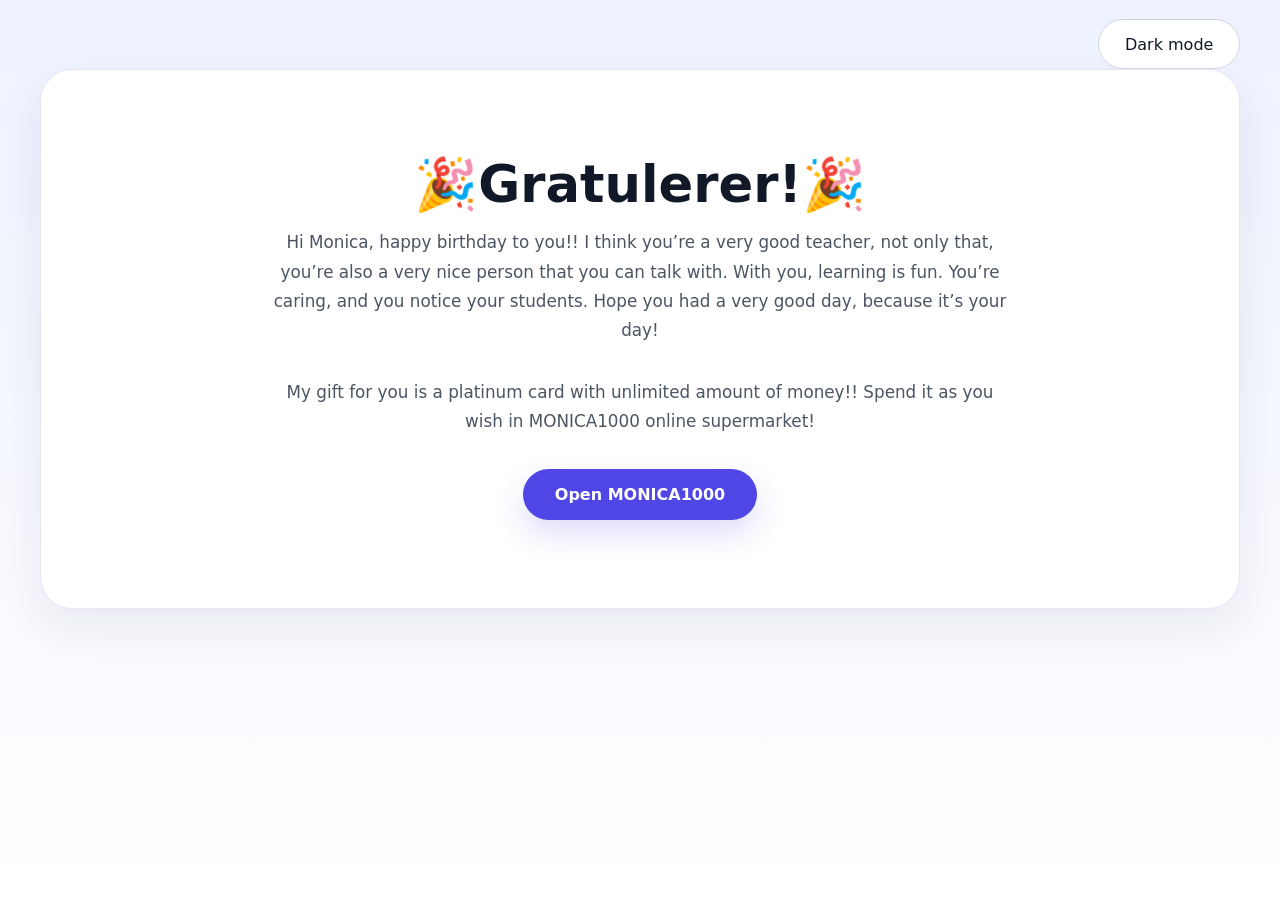
<file: index.html>
<!DOCTYPE html>
<html lang="en">
<head>
    <meta charset="UTF-8">
    <meta name="viewport" content="width=device-width, initial-scale=1.0">
    <title>MONICA1000</title>
    <link rel="stylesheet" href="./css/main.css">
    <script defer src="./js/script.js"></script>
</head>
<body>
    <div class="top-bar">
        <button id="themeToggle" class="secondary">Dark mode</button>
    </div>

    <div class="welcome-page" id="welcomePage">
        <div class="hero-card">
            <div class="hero-content">
                <h1>🎉Gratulerer!🎉</h1>
                <p>
Hi Monica, happy birthday to you!! I think you’re a very good teacher, not only that, you’re also a very nice person that you can talk with. With you, learning is fun. You’re caring, and you notice your students. Hope you had a very good day, because it’s your day!
</p>             <p>
My gift for you is a platinum card with unlimited amount of money!!
Spend it as you wish in MONICA1000 online supermarket!

</p>
                <button id="openStoreBtn" class="primary">Open MONICA1000</button>
            </div>
        </div>
    </div>

    <div class="store-page hidden" id="storePage">
        <header class="store-header">
            <div>
                <h1>MONICA1000</h1>
                <p class="subtitle">En helt vanlig butikk. Ikke noe rar.</p>
            </div>
            <div class="status-panel">
                <div class="status-card">
                    <span>Balance</span>
                    <strong>∞</strong>
                </div>
                <div class="status-card highlighted">
                    <span>Total Spent</span>
                    <strong id="totalSpent">$0.00</strong>
                </div>
                <button id="backHomeBtn" class="secondary">Back to Welcome</button>
            </div>
        </header>

        <main class="categories">
            <section class="category">
                <div class="category-header">
                        <h2>Mat</h2>
                    <p>Matsaker og snacks.</p>
                </div>
                <div class="item-grid" id="matGrid"></div>
            </section>

            <section class="category">
                <div class="category-header">
                    <h2>Annet</h2>
                    <p>Tjenester, selskaper og større gjenstander.</p>
                </div>
                <div class="item-grid" id="annetGrid"></div>
            </section>

            <section class="category">
                <div class="category-header">
                    <h2>Elektronikk</h2>
                    <p>Telefoner, datamaskiner og elektroniske hjelpemidler.</p>
                </div>
                <div class="item-grid" id="elektronikkGrid"></div>
            </section>
        </main>
        <section class="receipt-section" id="receiptSection">
            <div class="receipt-header">
                <h2>Receipt</h2>
                <p>Summary of all items you purchased. Click a purchased button again to remove it.</p>
            </div>
            <div class="receipt-card">
                <div class="receipt-summary">
                    <span id="receiptCount">0 items purchased</span>
                    <strong id="receiptTotal">$0.00</strong>
                </div>
                <ul class="receipt-list" id="receiptList">
                    <li class="receipt-empty">No purchases yet.</li>
                </ul>
            </div>
        </section>
    </div>
</body>
</html>
</file>
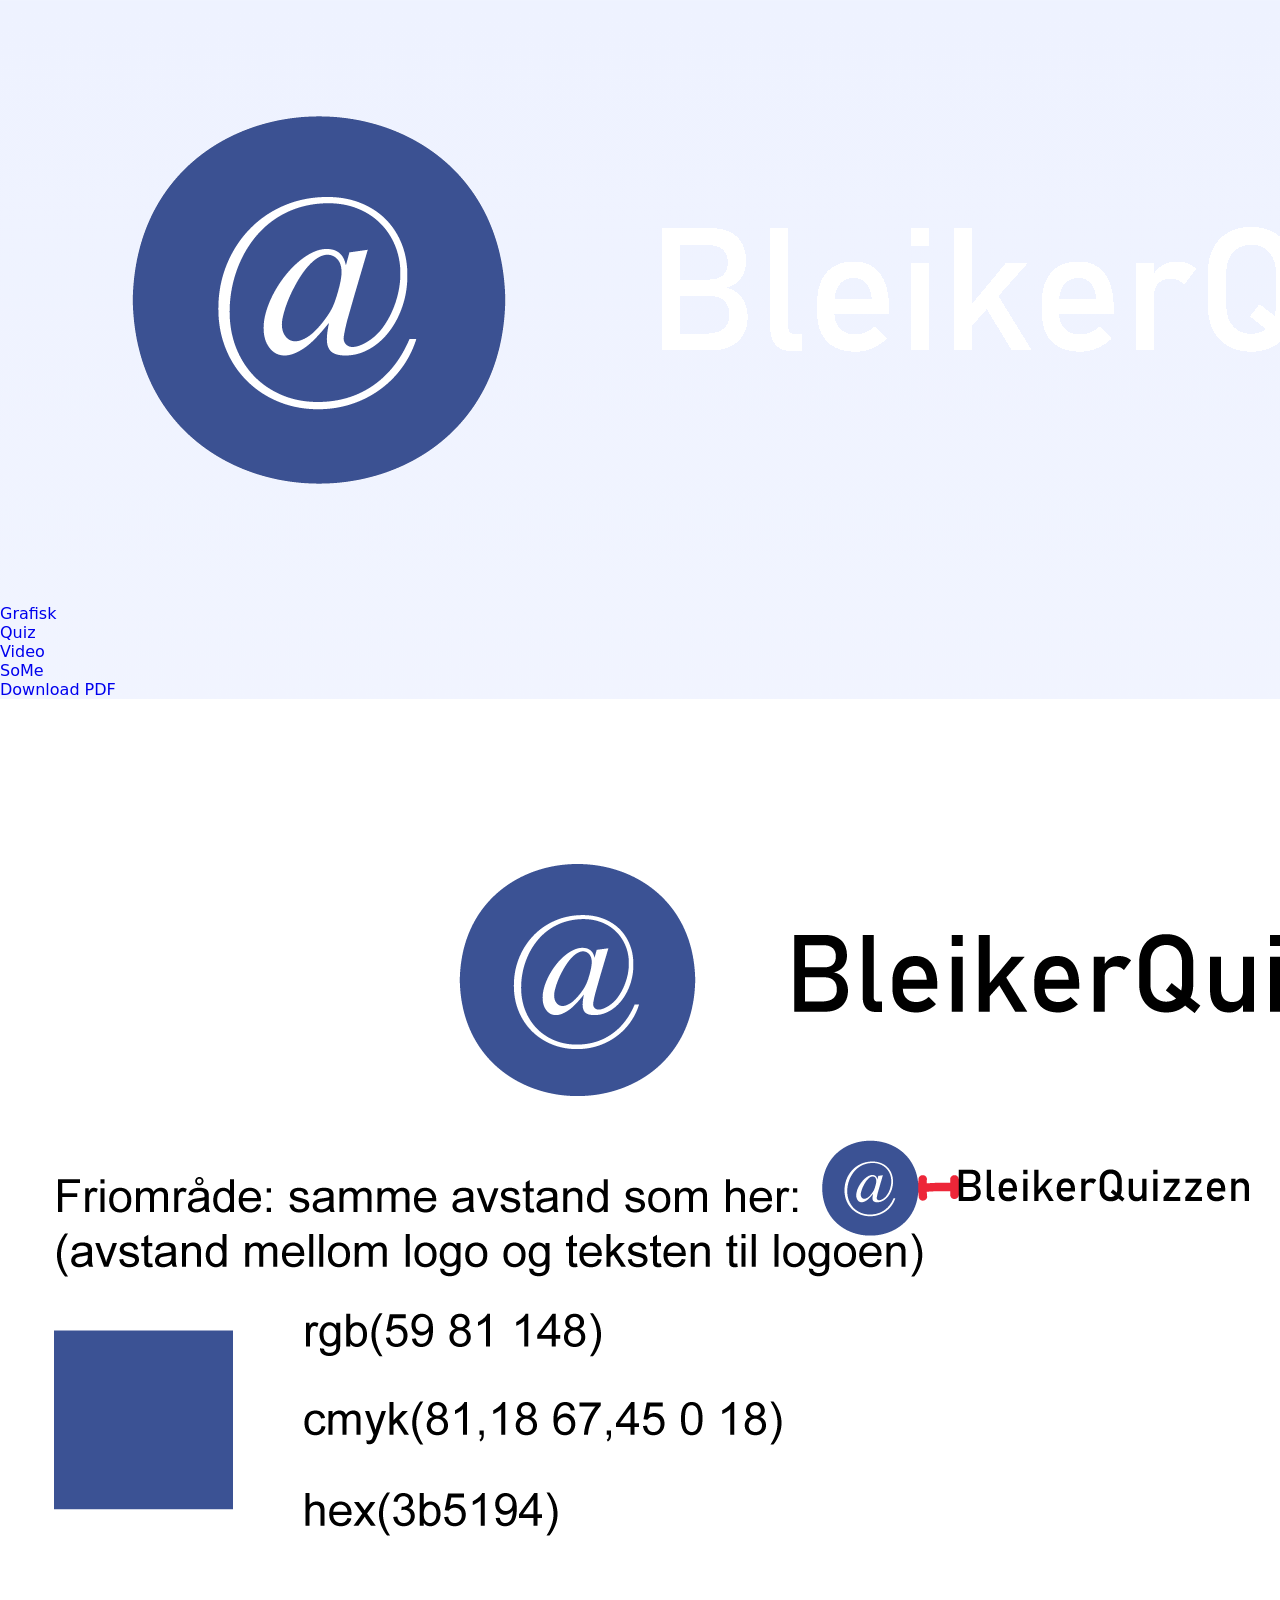
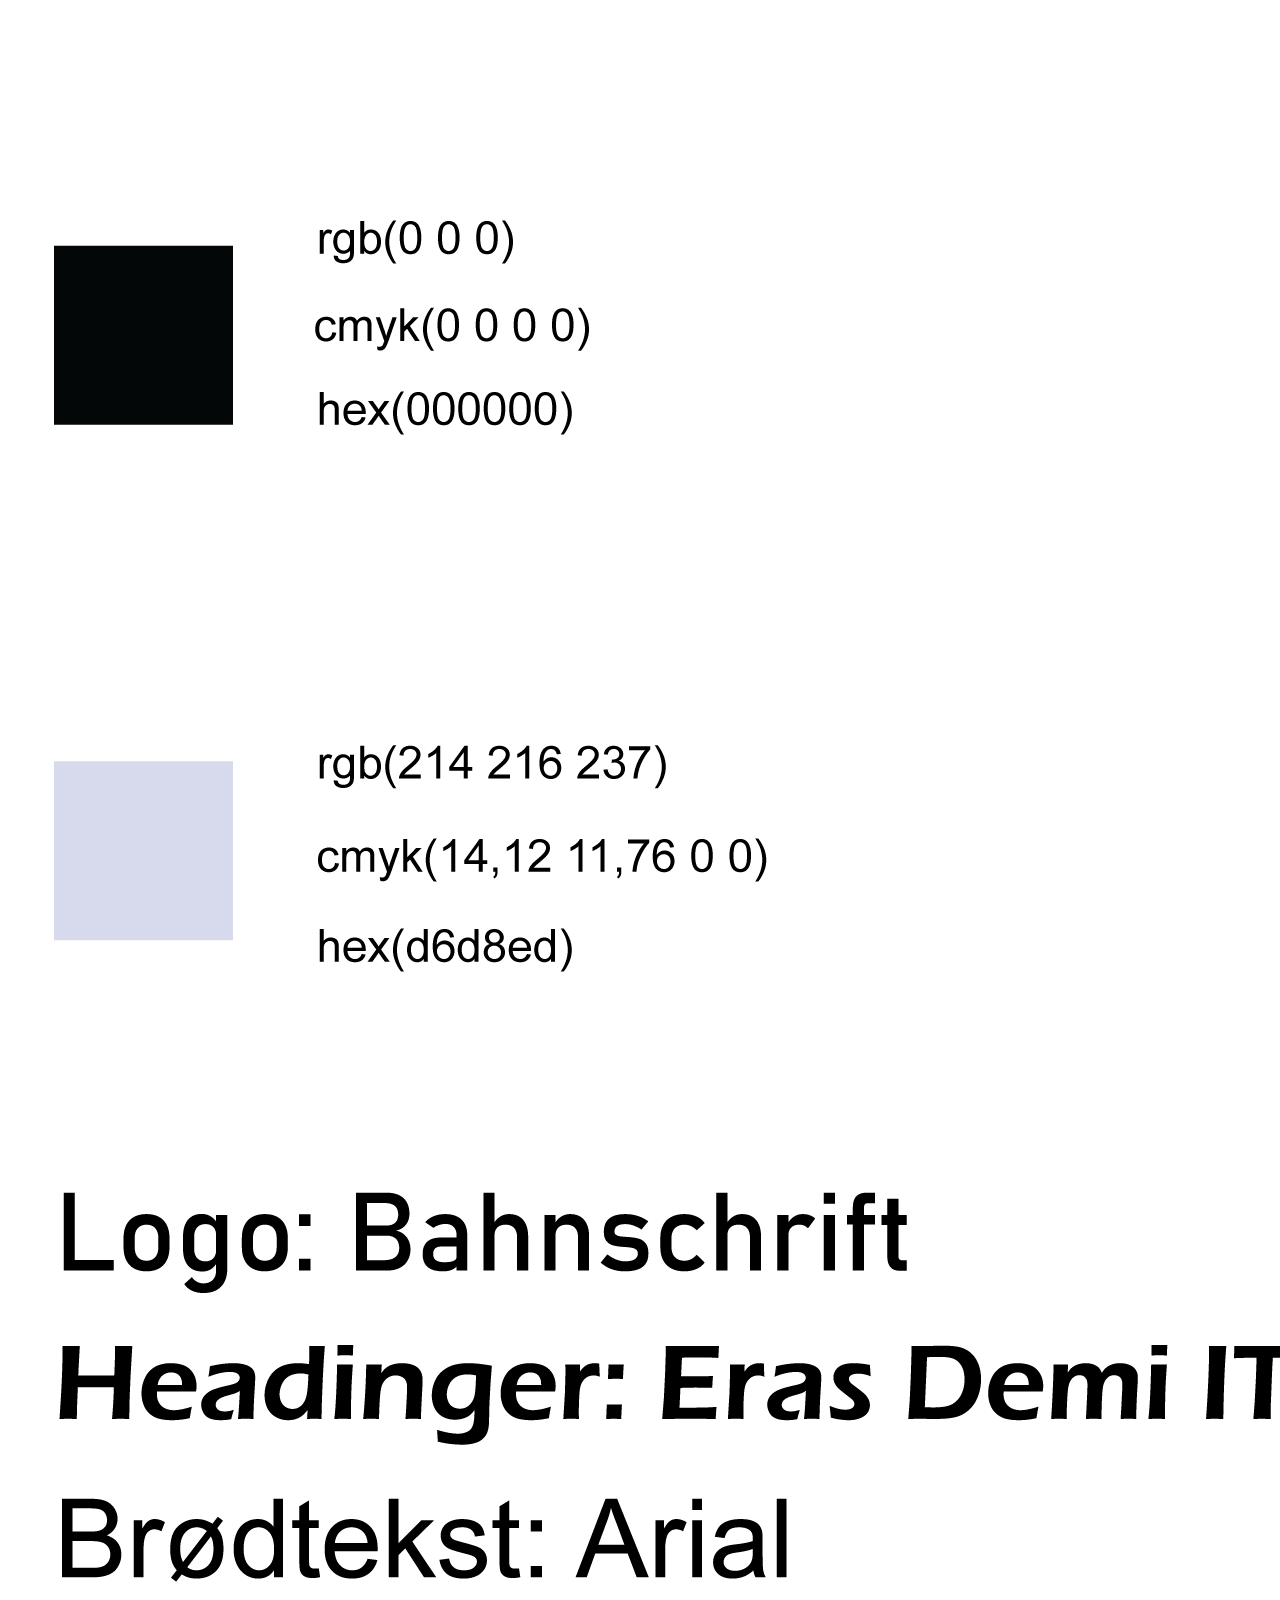
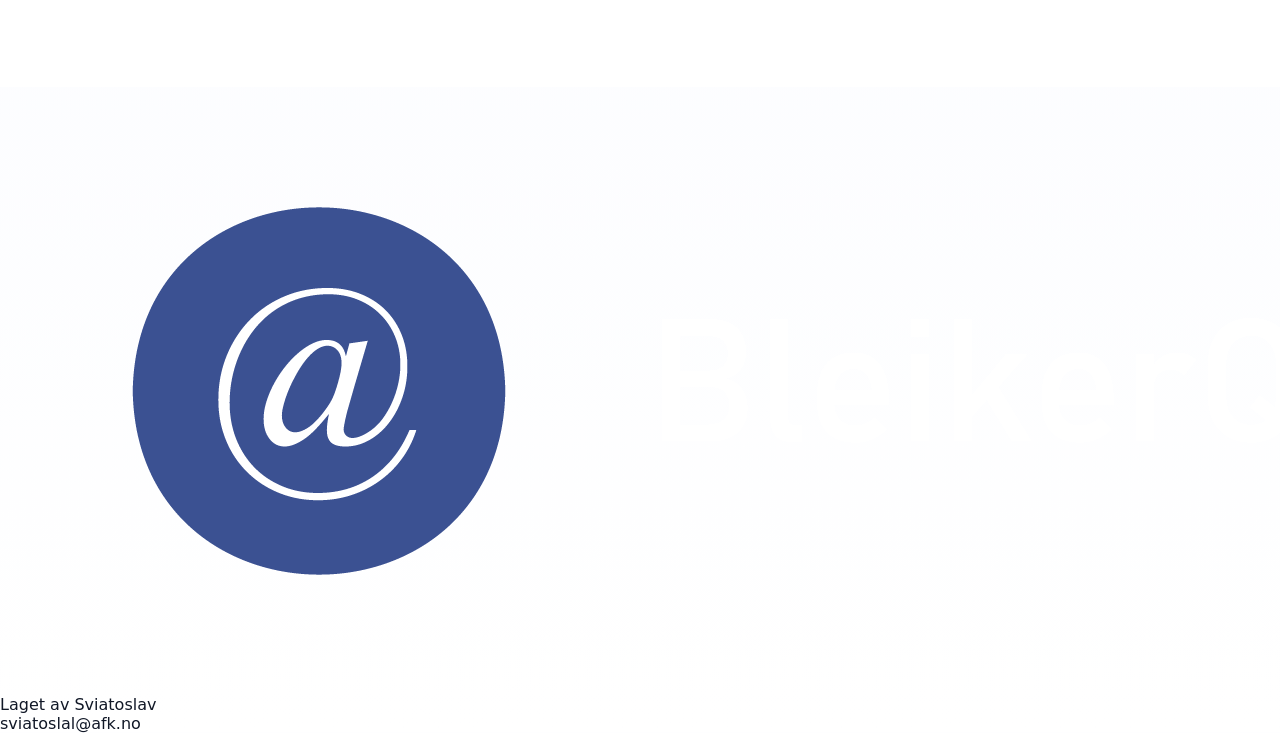
<file: html/0.html>
<!DOCTYPE html>
<html lang="en">
  <head>
    <meta charset="UTF-8" />
    <meta name="viewport" content="width=device-width, initial-scale=1.0" />
    <title>0</title>
    <link rel="stylesheet" href="../css/main.css" />
        <link rel="icon" type="image/png" href="../img/favicon.png">
  </head>
  <body>
        <nav>
      <ul>
        <li>
          <a href="../index.html" id="homea">
            <img id="home" src="../img/logo-black.png" alt=""
          /></a>
        </li>
        <li>
          <a id="anim" style="text-decoration: none" href="./0.html">Grafisk</a>
        </li>
        <li>
          <a id="anim" style="text-decoration: none" href="./1.html">Quiz</a>
        </li>
        <li>
          <a id="anim" style="text-decoration: none" href="./2.html">Video</a>
        </li>
        <li>
          <a id="anim" style="text-decoration: none" href="./3.html">SoMe</a>
        </li>
      </ul>
    </nav>
    <div id="dlbutton">

      <a id="playabutton" style="text-decoration:none;"
      href="../pdf/logo-3.pdf" download>Download PDF</a>
    </div>
      <img id="grafisk" src="../img/grafisk.png" alt="">




  

    <footer>
  <ul>

        <li>
          <a href="../index.html">
            <img id="home2" src="../img/logo-black.png" alt="">

          </a>
        </li>
<li id="footertext">Laget av Sviatoslav</li>
<li id="footertext">sviatoslal@afk.no</li>
  </ul>
</footer>

  </body>
</html>
</file>
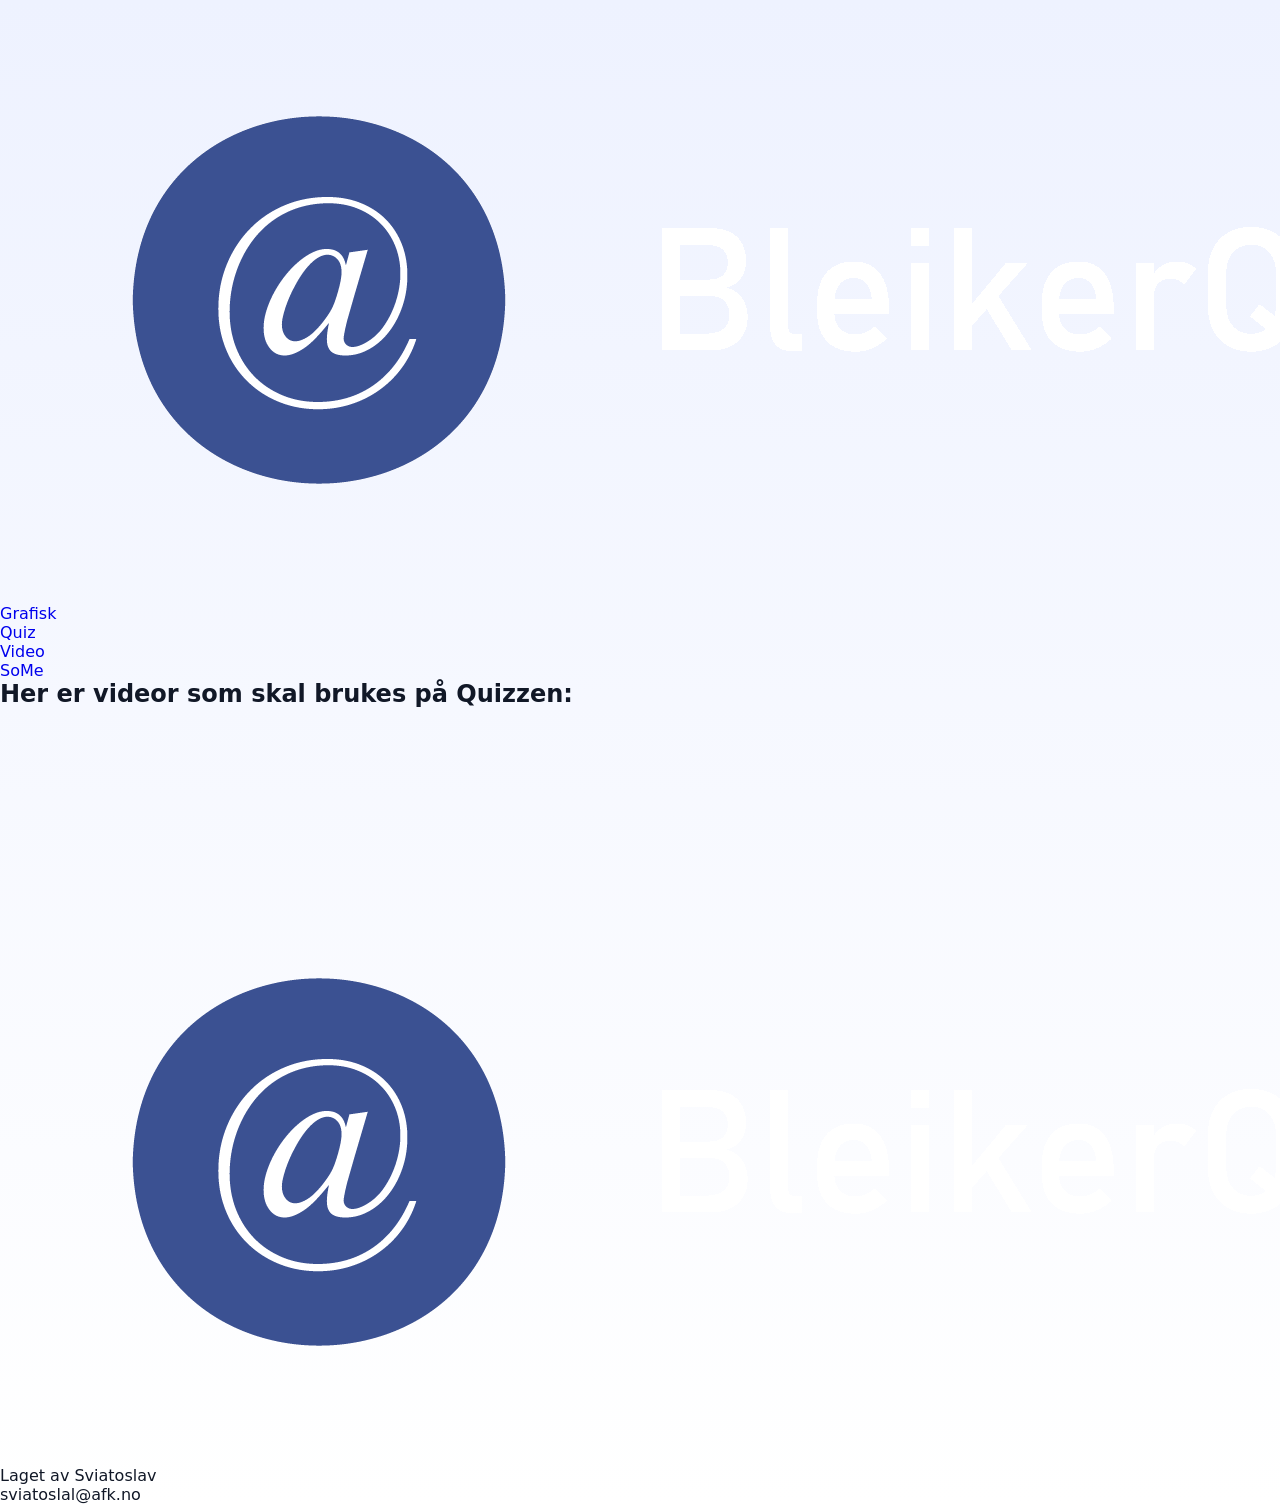
<file: html/2.html>
<!DOCTYPE html>
<html lang="en">
  <head>
    <meta charset="UTF-8" />
    <meta name="viewport" content="width=device-width, initial-scale=1.0" />
    <title>2</title>
    <link rel="stylesheet" href="../css/main.css" />
        <link rel="icon" type="image/png" href="../img/favicon.png">
  </head>
  <body>
        <nav>
      <ul>
        <li>
          <a href="../index.html" id="homea">
            <img id="home" src="../img/logo-black.png" alt=""
          /></a>
        </li>
        <li>
          <a id="anim" style="text-decoration: none" href="./0.html">Grafisk</a>
        </li>
        <li>
          <a id="anim" style="text-decoration: none" href="./1.html">Quiz</a>
        </li>
        <li>
          <a id="anim" style="text-decoration: none" href="./2.html">Video</a>
        </li>
        <li>
          <a id="anim" style="text-decoration: none" href="./3.html">SoMe</a>
        </li>
      </ul>
    </nav>

    <h2 id="index1text1n">Her er videor som skal brukes på Quizzen:</h2>

    <div id="videodiv">
     <iframe id="video" src="https://www.youtube.com/embed/BwOV6zNckSU" title="video1" frameborder="0" allow="accelerometer; autoplay; clipboard-write; encrypted-media; gyroscope; picture-in-picture; web-share" referrerpolicy="strict-origin-when-cross-origin" allowfullscreen></iframe>
      <iframe id="video" src="https://www.youtube.com/embed/Eu812CHxbRk" title="video2" frameborder="0" allow="accelerometer; autoplay; clipboard-write; encrypted-media; gyroscope; picture-in-picture; web-share" referrerpolicy="strict-origin-when-cross-origin" allowfullscreen></iframe>
      <iframe id="video" src="https://www.youtube.com/embed/mAkR76jdR6E" title="video3" frameborder="0" allow="accelerometer; autoplay; clipboard-write; encrypted-media; gyroscope; picture-in-picture; web-share" referrerpolicy="strict-origin-when-cross-origin" allowfullscreen></iframe>
     </div>

    <footer>
  <ul>

        <li>
          <a href="../index.html">
            <img id="home2" src="../img/logo-black.png" alt="">

          </a>
        </li>
<li id="footertext">Laget av Sviatoslav</li>
<li id="footertext">sviatoslal@afk.no</li>
  </ul>
</footer>

  </body>
</html>
</file>
<file: css/main.css>
* {
    box-sizing: border-box;
    margin: 0;
    padding: 0;
}

:root {
    --bg: #f6f8ff;
    --surface: #ffffff;
    --surface-muted: #eef2ff;
    --text: #111827;
    --text-muted: #4b5563;
    --primary: #4f46e5;
    --primary-dark: #4338ca;
    --accent: #ec4899;
    --accent-muted: #be185d;
    --success: #10b981;
    --highlight-bg: linear-gradient(135deg, rgba(236, 242, 255, 0.92), rgba(237, 233, 254, 0.92));
    --highlight-border: rgba(79, 70, 229, 0.22);
    --border: #d1d5db;
    --shadow: 0 20px 50px rgba(15, 23, 42, 0.08);
}

body {
    font-family: Inter, ui-sans-serif, system-ui, -apple-system, BlinkMacSystemFont, "Segoe UI", sans-serif;
    background: linear-gradient(180deg, #eef2ff 0%, #ffffff 100%);
    color: var(--text);
    min-height: 100vh;
}

body.dark {
    background: linear-gradient(180deg, #0b1220 0%, #111827 100%);
    color: #e2e8f0;
    --bg: #0f172a;
    --surface: #111827;
    --surface-muted: #1f2937;
    --text: #e2e8f0;
    --text-muted: #94a3b8;
    --primary: #818cf8;
    --primary-dark: #6366f1;
    --accent: #fb7185;
    --accent-muted: #fda4af;
    --success: #34d399;
    --highlight-bg: linear-gradient(135deg, rgba(30,41,59,0.6), rgba(17,24,39,0.6));
    --highlight-border: rgba(99,102,241,0.12);
    --border: #334155;
    --shadow: 0 24px 60px rgba(15, 23, 42, 0.35);
}

button {
    border: none;
    border-radius: 999px;
    cursor: pointer;
    font: inherit;
    transition: transform 0.15s ease, box-shadow 0.15s ease, background-color 0.15s ease, color 0.15s ease;
}

button:hover {
    transform: translateY(-1px);
}

button:active {
    transform: translateY(0);
}

.hidden {
    display: none;
}

.top-bar {
    width: min(1200px, calc(100% - 2rem));
    margin: 0 auto;
    padding: 1.2rem 0 0;
    display: flex;
    justify-content: flex-end;
}

.welcome-page,
.store-page {
    width: min(1200px, calc(100% - 2rem));
    margin: 0 auto;
    padding: 0 0 4rem;
}

.hero-card {
    background: var(--surface);
    border: 1px solid rgba(79, 70, 229, 0.14);
    box-shadow: var(--shadow);
    border-radius: 32px;
    padding: 4rem;
    display: grid;
    place-items: center;
    min-height: 60vh;
}

.hero-content {
    max-width: 740px;
    text-align: center;
}

.hero-content h1 {
    font-size: clamp(2.8rem, 4vw, 4.2rem);
    margin-bottom: 1rem;
    line-height: 1.05;
}

.hero-content p {
    color: var(--text-muted);
    font-size: 1.05rem;
    margin-bottom: 2rem;
    line-height: 1.75;
}

button.primary {
    background: var(--primary);
    color: #fff;
    padding: 1rem 2rem;
    font-weight: 600;
    box-shadow: 0 14px 30px rgba(79, 70, 229, 0.18);
}

button.secondary {
    background: var(--surface);
    color: var(--text);
    padding: 0.9rem 1.6rem;
    border: 1px solid var(--border);
}

button.secondary:hover {
    background: var(--surface-muted);
}

.store-header {
    display: flex;
    flex-wrap: wrap;
    justify-content: space-between;
    gap: 1.5rem;
    margin-bottom: 2rem;
    align-items: center;
}

.store-header h1 {
    font-size: clamp(2rem, 3vw, 2.7rem);
}

.subtitle {
    color: var(--text-muted);
    margin-top: 0.5rem;
}

.status-panel {
    display: grid;
    grid-template-columns: repeat(auto-fit, minmax(140px, auto));
    gap: 1rem;
    align-items: center;
}

.status-card {
    background: var(--surface);
    border: 1px solid var(--border);
    border-radius: 18px;
    padding: 1rem 1.2rem;
    min-width: 140px;
}

.status-card span {
    display: block;
    color: var(--text-muted);
    margin-bottom: 0.4rem;
    font-size: 0.95rem;
}

.status-card strong {
    font-size: 1.25rem;
}

.status-card.highlighted {
    background: var(--highlight-bg);
    border-color: var(--highlight-border);
}

.categories {
    display: grid;
    gap: 2rem;
}

.category {
    background: var(--surface);
    border: 1px solid var(--border);
    border-radius: 28px;
    padding: 1.5rem;
    box-shadow: var(--shadow);
}

.category-header h2 {
    margin-bottom: 0.4rem;
}

.category-header p {
    color: var(--text-muted);
    margin-bottom: 1.25rem;
}

.item-grid {
    display: grid;
    grid-template-columns: repeat(auto-fit, minmax(240px, 1fr));
    gap: 1.25rem;
}

.item-card {
    background: var(--surface-muted);
    border-radius: 24px;
    padding: 1rem;
    display: grid;
    gap: 1rem;
    min-height: 320px;
}

.item-card img {
    width: 100%;
    height: 180px;
    object-fit: cover;
    border-radius: 18px;
    background: rgba(255,255,255,0.7);
}

.item-details {
    display: grid;
    gap: 0.75rem;
}

.item-card h3 {
    font-size: 1.1rem;
}

.item-card p {
    color: var(--text-muted);
    font-size: 0.95rem;
    line-height: 1.6;
}

.item-meta {
    display: flex;
    justify-content: space-between;
    align-items: center;
    gap: 1rem;
}

.price {
    font-weight: 700;
    font-size: 1.1rem;
}

.buy-btn {
    background: var(--accent);
    color: #fff;
    padding: 0.7rem 1rem;
    font-size: 0.95rem;
    min-width: 110px;
}

.buy-btn.purchased {
    background: var(--success);
}

.receipt-section {
    background: var(--surface);
    border: 1px solid var(--border);
    border-radius: 28px;
    padding: 1.75rem;
    box-shadow: var(--shadow);
    margin-top: 2rem;
}

.receipt-header h2 {
    margin-bottom: 0.35rem;
}

.receipt-header p {
    color: var(--text-muted);
    margin-bottom: 1rem;
}

.receipt-card {
    background: var(--surface-muted);
    border-radius: 20px;
    padding: 1.2rem 1.3rem;
}

.receipt-summary {
    display: flex;
    justify-content: space-between;
    align-items: center;
    gap: 1rem;
    margin-bottom: 1rem;
}

.receipt-summary span {
    color: var(--text-muted);
}

.receipt-summary strong {
    font-size: 1.1rem;
}

.receipt-list {
    list-style: none;
    display: grid;
    gap: 0.75rem;
}

.receipt-item {
    display: flex;
    justify-content: space-between;
    border: 1px solid var(--border);
    border-radius: 18px;
    padding: 0.85rem 1rem;
    background: var(--surface);
}

.receipt-empty {
    color: var(--text-muted);
    padding: 0.75rem 0.9rem;
}

@media (max-width: 820px) {
    .store-header {
        align-items: stretch;
    }

    .status-panel {
        grid-template-columns: 1fr;
    }
}
</file>
